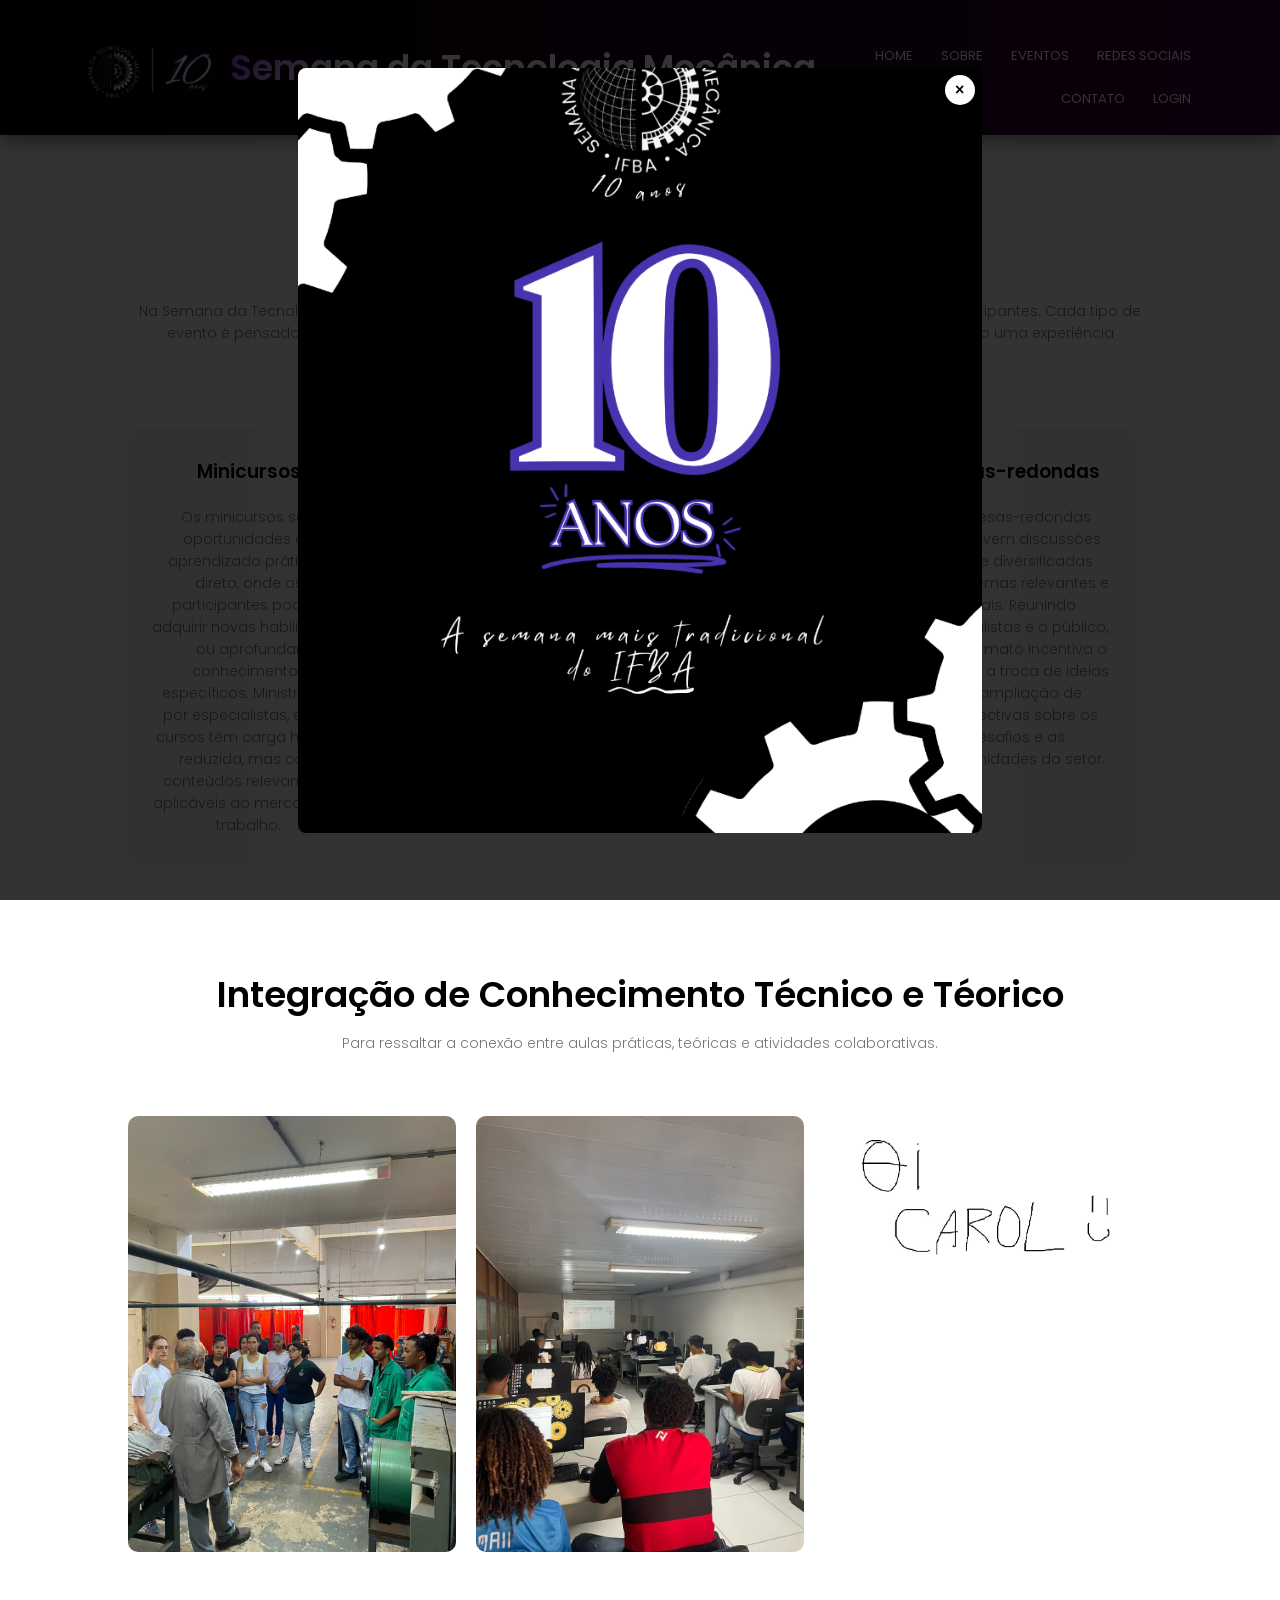
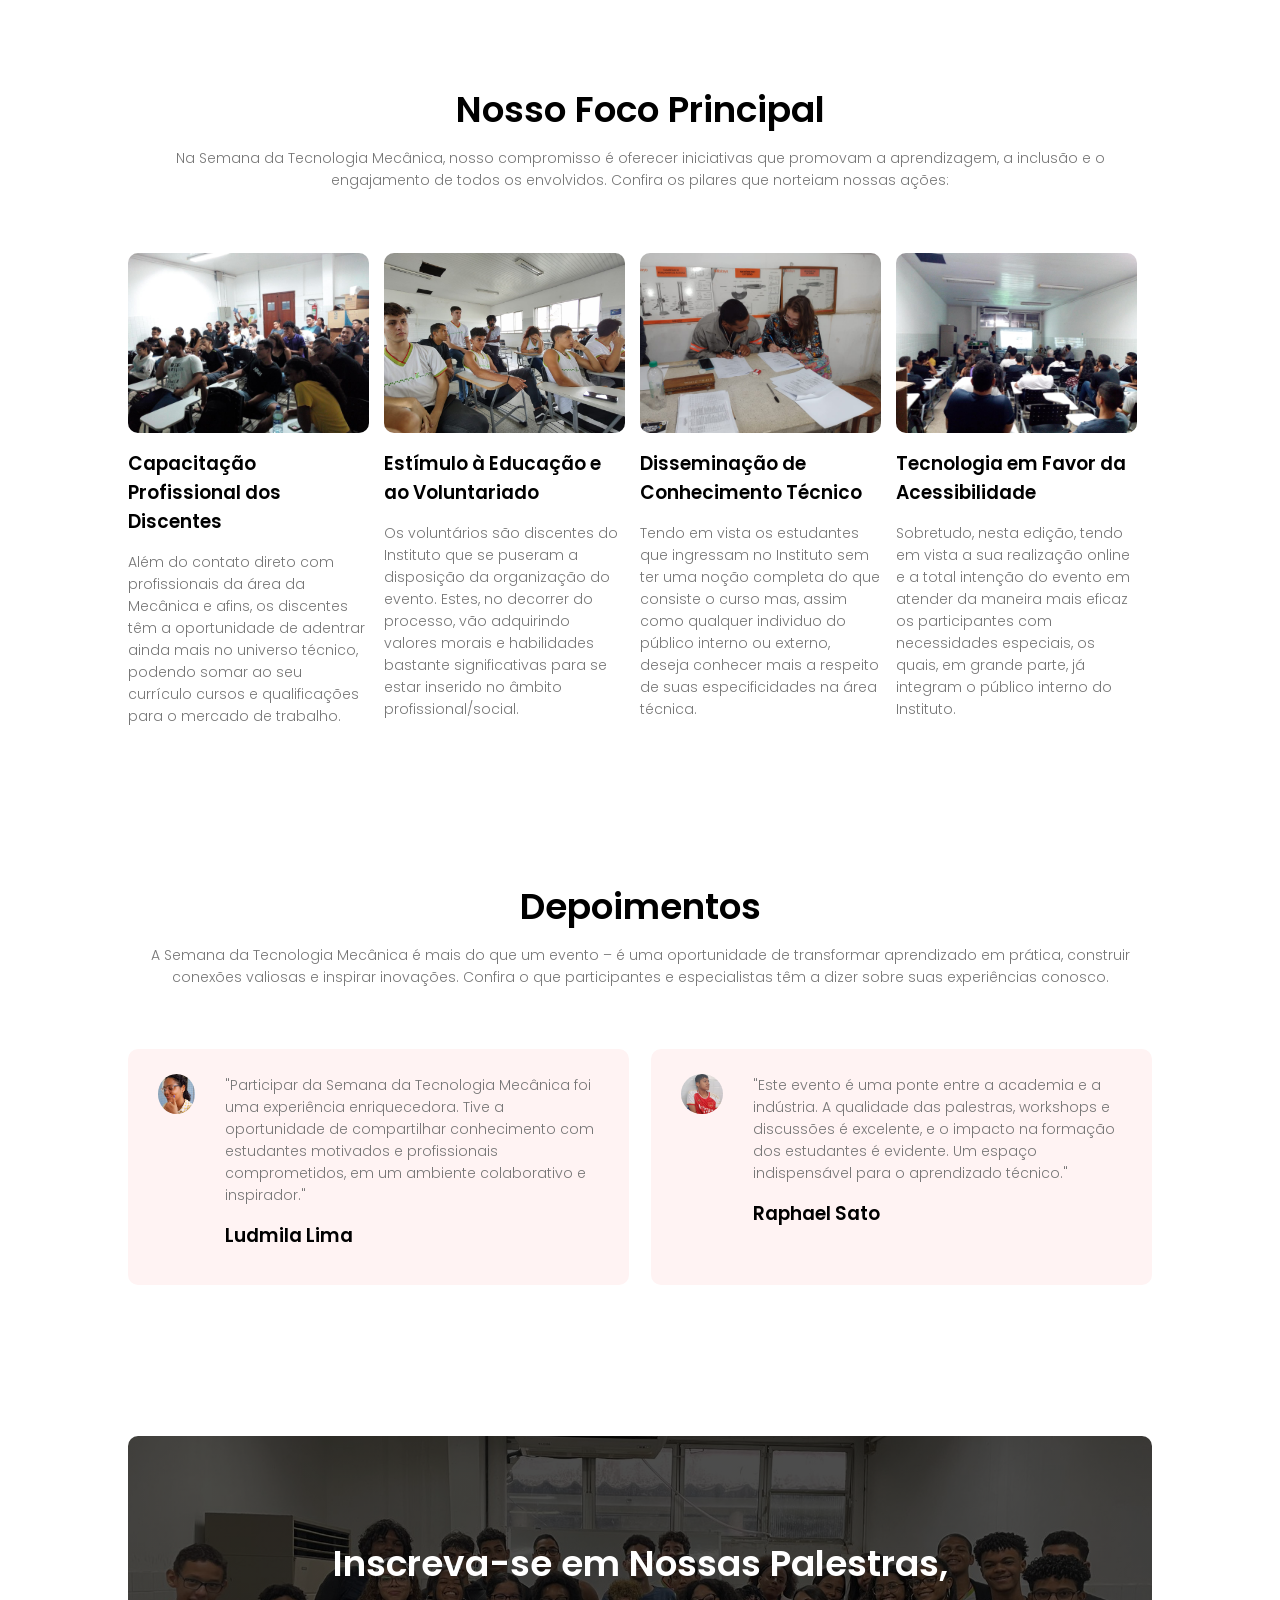
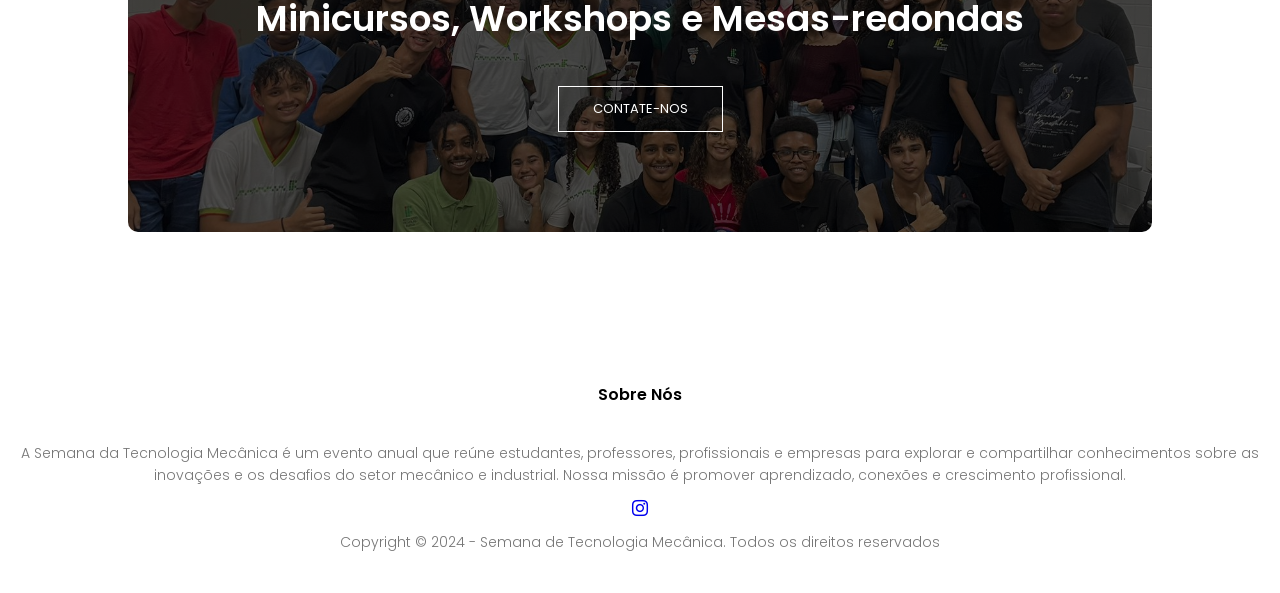
<file: index.html>
<!DOCTYPE html>
<html lang="pt-br">
<head>
    <meta charset="UTF-8">
    <meta name="viewport" content="width=device-width, initial-scale=1.0">
    <link rel="preconnect" href="https://fonts.googleapis.com">
    <link rel="preconnect" href="https://fonts.gstatic.com" crossorigin>
    <link href="https://fonts.googleapis.com/css2?family=Poppins:ital,wght@0,100;0,200;0,300;0,400;0,500;0,600;0,700;0,800;0,900;1,100;1,200;1,300;1,400;1,500;1,600;1,700;1,800;1,900&display=swap" rel="stylesheet">
    <link rel="stylesheet" href="https://cdn.jsdelivr.net/npm/bootstrap-icons@1.11.1/font/bootstrap-icons.css" integrity="sha384-4LISF5TTJX/fLmGSxO53rV4miRxdg84mZsxmO8Rx5jGtp/LbrixFETvWa5a6sESd" crossorigin="anonymous">
    <link rel="stylesheet" href="style.css">
    <title>STM</title>

</head>
<body>
    
    <section class="header">
        <nav>
            
            <a href="index.html" class="logo">
                <img src="images/Logo2.png">
            </a>
            <div class="text-box">
            <h1>Semana da Tecnologia Mecânica</h1>
        </div>
            <div class="nav-links" id="navLinks">
                <i class="bi bi-x " onclick="hideMenu()"></i>
                <ul>
                    <li><a href="index.html">HOME</a></li>
                    <li><a href="about.html">SOBRE</a></li>
                    <li><a href="course.html">EVENTOS</a></li>
                    <li><a href="blog.html">REDES SOCIAIS</a></li>
                    <li><a href="contact.html">CONTATO</a></li>
                    <li><a href="Login.html">LOGIN</a></li>
                </ul>
            </div>
            <i class="bi bi-list" onclick="showMenu()"></i>
            
        </nav>

    </section>

    <!--------------------------------------->

    <section class="course">

        <h1>Eventos que Oferecemos</h1>
        <p>Na Semana da Tecnologia Mecânica, oferecemos uma programação variada e enriquecedora para todos os participantes. Cada tipo de evento é pensado para promover aprendizado, troca de experiências e desenvolvimento profissional, garantindo uma experiência completa e dinâmica.</p>

        <div class="row">
            <div class="course-col">
                <h3>Minicursos</h3>
                <p>Os minicursos são oportunidades de aprendizado prático e direto, onde os participantes podem adquirir novas habilidades ou aprofundar conhecimentos específicos. Ministrados por especialistas, esses cursos têm carga horária reduzida, mas com conteúdos relevantes e aplicáveis ao mercado de trabalho.</p>
            </div>
            <div class="course-col">
                <h3>Palestras</h3>
                <p>As palestras são momentos de inspiração e conhecimento, conduzidas por profissionais renomados e especialistas em suas áreas. Elas abordam tendências, desafios e inovações, proporcionando uma visão abrangente e atualizada sobre temas de interesse.</p>
            </div>
            <div class="course-col">
                <h3>Workshops</h3>
                <p>Os workshops são experiências interativas e colaborativas, focadas em resolver problemas práticos ou explorar temas técnicos. Com dinâmicas voltadas à prática, os participantes têm a chance de aprender fazendo, em um ambiente que estimula a criatividade e o trabalho em equipe.</p>
            </div>
            <div class="course-col">
                <h3>Mesas-redondas</h3>
                <p>As mesas-redondas promovem discussões ricas e diversificadas sobre temas relevantes e atuais. Reunindo especialistas e o público, esse formato incentiva o diálogo, a troca de ideias e a ampliação de perspectivas sobre os desafios e as oportunidades do setor.</p>
            </div>
        </div>

    </section>

    <!--------------------------------------->

    <section class="campus">   

        <h1>Integração de Conhecimento Técnico e Téorico</h1>
        <p>Para ressaltar a conexão entre aulas práticas, teóricas e atividades colaborativas.</p>

        <div class="row">
            <div class="campus-col">
                <img src="images/6.jpg">
                <div class="layer">
                    <h3>Minicurso</h3>
                </div>
            </div>

            <div class="campus-col">
                <img src="images/7.jpg">
                <div class="layer">
                    <h3>Minicurso</h3>
                </div>
            </div>

            <div class="campus-col">
                <img src="images/8.jpg">
                <div class="layer">
                    <h3>Palestra</h3>
                </div>
            </div>
        </div>

    </section>

    <!--------------------------------------->

    <section class="facilities">
        
        <h1>Nosso Foco Principal</h1>
        <p>Na Semana da Tecnologia Mecânica, nosso compromisso é oferecer iniciativas que promovam a aprendizagem, a inclusão e o engajamento de todos os envolvidos. Confira os pilares que norteiam nossas ações:</p>

        <div class="row">
            <div class="facilities-col">
                <img src="images/11.jpeg">
                <h3>Capacitação Profissional dos Discentes</h3>
                <p>Além do contato direto com profissionais da área da Mecânica e afins, os discentes têm a oportunidade de adentrar ainda mais no universo técnico, podendo somar ao seu currículo cursos e qualificações para o mercado de trabalho.</p>
            </div>
            <div class="facilities-col">
                <img src="images/10.jpeg">
                <h3>Estímulo à Educação e ao Voluntariado</h3>
                <p> Os voluntários são discentes do Instituto que se puseram a disposição da organização do evento. Estes, no decorrer do processo, vão adquirindo valores morais e habilidades bastante significativas para se estar inserido no âmbito profissional/social.</p>
            </div>
            <div class="facilities-col">
                <img src="images/12.jpeg">
                <h3>Disseminação de Conhecimento Técnico</h3>
                <p>Tendo em vista os estudantes que ingressam no Instituto sem ter uma noção completa do que consiste o curso mas, assim como qualquer individuo do público interno ou externo, deseja conhecer mais a respeito de suas especificidades na área técnica.</p>
            </div>
            <div class="facilities-col">
                <img src="images/9.jpeg">
                <h3>Tecnologia em Favor da Acessibilidade</h3>
                <p>Sobretudo, nesta edição, tendo em vista a sua realização online e a total intenção do evento em atender da maneira mais eficaz os participantes com necessidades especiais, os quais, em grande parte, já integram o público interno do Instituto.</p>
            </div>
        </div>

    </section>
    
    <!--------------------------------------->

    <section class="testimonials">

        <h1>Depoimentos</h1>
        <p>A Semana da Tecnologia Mecânica é mais do que um evento – é uma oportunidade de transformar aprendizado em prática, construir conexões valiosas e inspirar inovações. Confira o que participantes e especialistas têm a dizer sobre suas experiências conosco.</p>

        <div class="row">
            <div class="testimonial-col">
                <img src="images/user2.jpg">
                <div>
                    <p>"Participar da Semana da Tecnologia Mecânica foi uma experiência enriquecedora. Tive a oportunidade de compartilhar conhecimento com estudantes motivados e profissionais comprometidos, em um ambiente colaborativo e inspirador."</p>
                    <h3>Ludmila Lima</h3>
                    <i class="fa-solid fa-star"></i>
                    <i class="fa-solid fa-star"></i>
                    <i class="fa-solid fa-star"></i>
                    <i class="fa-solid fa-star"></i>
                    <i class="fa-regular fa-star"></i>
                </div>
            </div>
            <div class="testimonial-col">
                <img src="images/user1.jpg">
                <div>
                    <p>"Este evento é uma ponte entre a academia e a indústria. A qualidade das palestras, workshops e discussões é excelente, e o impacto na formação dos estudantes é evidente. Um espaço indispensável para o aprendizado técnico."</p>
                    <h3>Raphael Sato</h3>
                    <i class="fa-solid fa-star"></i>
                    <i class="fa-solid fa-star"></i>
                    <i class="fa-solid fa-star"></i>
                    <i class="fa-solid fa-star"></i>
                </div>
            </div>

        </div>

    </section>

    <!--------------------------------------->

    <section class="cta">

        <h1>Inscreva-se em Nossas Palestras, <br> Minicursos, Workshops e Mesas-redondas</h1>
        <a href="https://www.even3.com.br/viii-semana-de-tecnologia-mecanica-514765/" class="hero-btn">CONTATE-NOS</a>

    </section>

    <!--------------------------------------->

    <section class="footer">

        <h4>Sobre Nós</h4>
        <p>A Semana da Tecnologia Mecânica é um evento anual que reúne estudantes, professores, profissionais e empresas para explorar e compartilhar conhecimentos sobre as inovações e os desafios do setor mecânico e industrial. Nossa missão é promover aprendizado, conexões e crescimento profissional.</p>

        <a href="https://www.instagram.com/stmifba.salvador/" target="_blank" rel="noopener noreferrer">
            <i class="bi bi-instagram"></i>
        </a>
        <p>Copyright © 2024 - Semana de Tecnologia Mecânica. Todos os direitos reservados</p>

    </section>
        <div id="modalImagem" style="display:none; opacity:0; transition: opacity 0.5s ease; position:fixed; top:0; left:0; width:100%; height:100%; background:rgba(0,0,0,0.8); justify-content:center; align-items:center; z-index:9999;">
  
  <div style="position:relative; display:inline-block;">
    <span onclick="fecharModal()" style="position:absolute; top:7px; right:7px; background:#fff; color:#000; border-radius:50%; width:30px; height:30px; display:flex; justify-content:center; align-items:center; font-weight:bold; font-family:sans-serif; cursor:pointer; box-shadow:0 2px 10px rgba(0,0,0,0.5); z-index:10;">&times;</span>
    
    <img src="images/Logos1.png" style="max-width:90vw; max-height:85vh; display:block; border-radius:8px;">
  </div>

</div>

<script>
  setTimeout(() => {
    const modal = document.getElementById('modalImagem');
    modal.style.display = 'flex';
    setTimeout(() => modal.style.opacity = '1', 10);
  }, 10);

  function fecharModal() {
    const modal = document.getElementById('modalImagem');
    modal.style.opacity = '0';
    setTimeout(() => modal.style.display = 'none', 500);
  }

    window.addEventListener('scroll', () => {
        const header = document.querySelector('.header');
    if (window.scrollY > 10) {
        header.classList.add('scrolled');
    } else {
        header.classList.remove('scrolled');
    }
    });

    var navLinks = document.getElementById("navLinks");

    function showMenu() {
        navLinks.classList.add("ativo");
    }

    function hideMenu() {
        navLinks.classList.remove("ativo");
    }
</script>

</body>
</html>
</file>
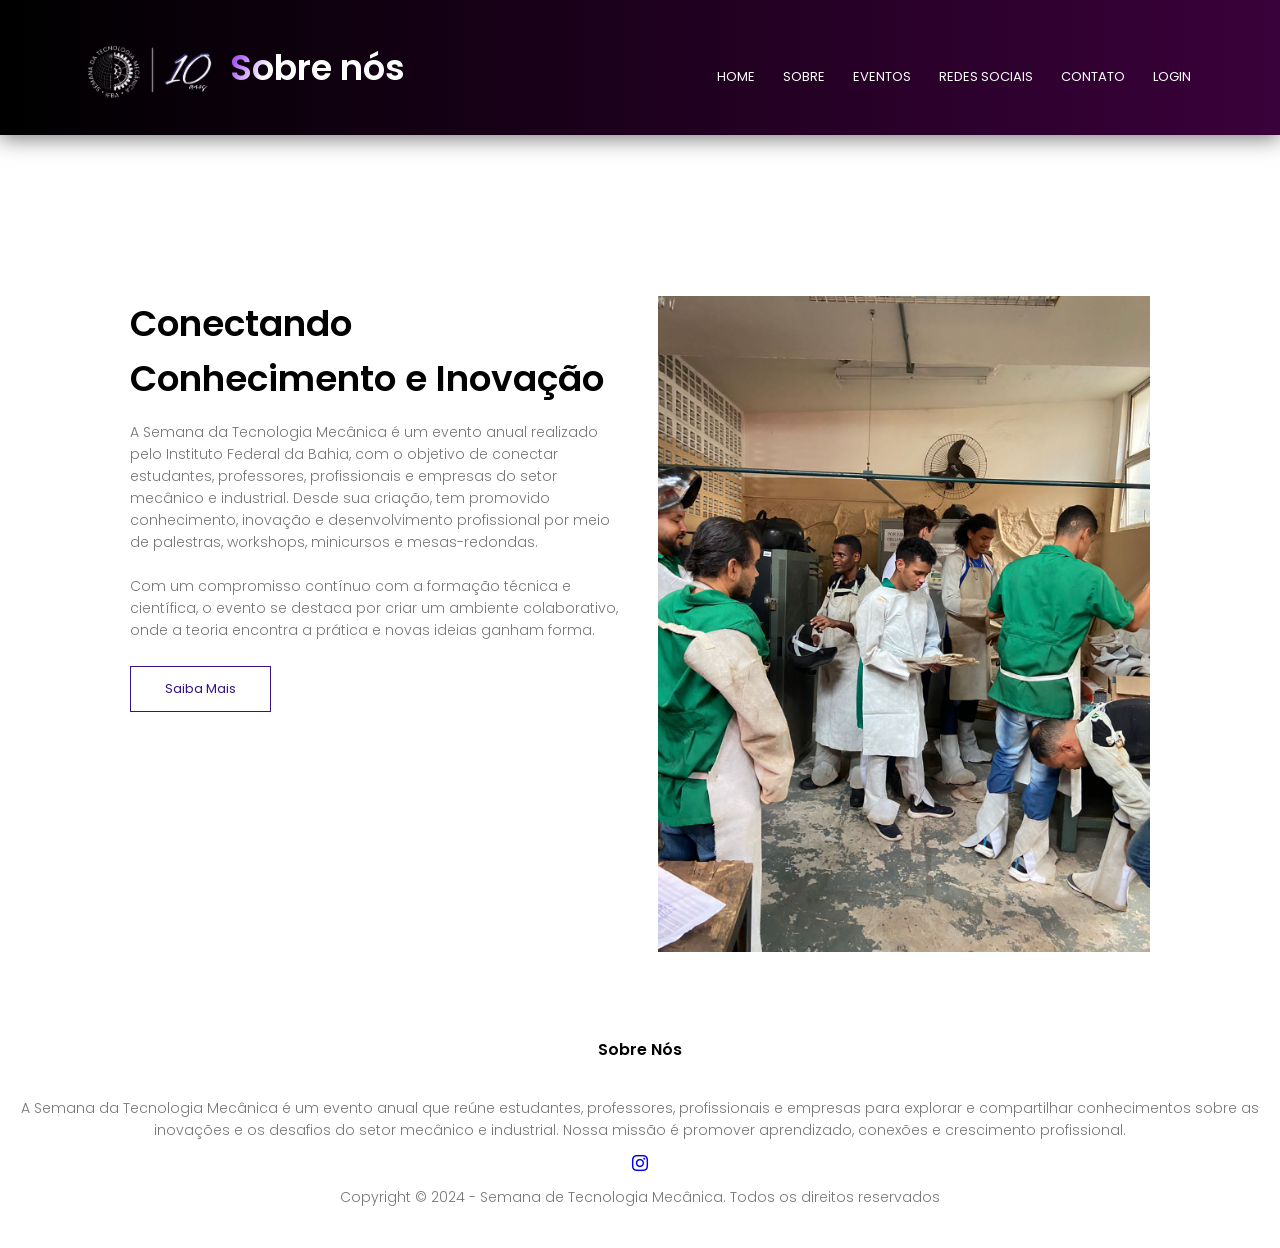
<file: about.html>
<!DOCTYPE html>
<html lang="pt-br">
<head>
    <meta charset="UTF-8">
    <meta name="viewport" content="width=device-width, initial-scale=1.0">
    <link rel="preconnect" href="https://fonts.googleapis.com">
    <link rel="preconnect" href="https://fonts.gstatic.com" crossorigin>
    <link href="https://fonts.googleapis.com/css2?family=Poppins:ital,wght@0,100;0,200;0,300;0,400;0,500;0,600;0,700;0,800;0,900;1,100;1,200;1,300;1,400;1,500;1,600;1,700;1,800;1,900&display=swap" rel="stylesheet">
    <link rel="stylesheet" href="https://cdn.jsdelivr.net/npm/bootstrap-icons@1.11.1/font/bootstrap-icons.css">
    <link rel="stylesheet" href="style.css">
    <title>STM - Sobre Nós</title>
</head>
<body>
    
    <section class="header">
        <nav>
            <a href="index.html" class="logo">
                <img src="images/Logo2.png" alt="Logo STM">
            </a>

            <div class="text-box">
                <h1>Sobre nós</h1>
            </div>

            <div class="nav-links" id="navLinks">
                <i class="bi bi-x" onclick="hideMenu()"></i>
                <ul>
                    <li><a href="index.html">HOME</a></li>
                    <li><a href="about.html">SOBRE</a></li>
                    <li><a href="course.html">EVENTOS</a></li>
                    <li><a href="blog.html">REDES SOCIAIS</a></li>
                    <li><a href="contact.html">CONTATO</a></li>
                    <li><a href="Login.html" class="nav-login">LOGIN</a></li>
                </ul>
            </div>
            
            <i class="bi bi-list" onclick="showMenu()"></i>
        </nav>
    </section>

    <!--------------------------------------->

    <section class="about-us">
        <div class="row">
            <div class="about-col">
                <h1>Conectando Conhecimento e Inovação</h1>
                <p>A Semana da Tecnologia Mecânica é um evento anual realizado pelo Instituto Federal da Bahia, com o objetivo de conectar estudantes, professores, profissionais e empresas do setor mecânico e industrial. Desde sua criação, tem promovido conhecimento, inovação e desenvolvimento profissional por meio de palestras, workshops, minicursos e mesas-redondas. <br><br>
                Com um compromisso contínuo com a formação técnica e científica, o evento se destaca por criar um ambiente colaborativo, onde a teoria encontra a prática e novas ideias ganham forma.</p>
                <a href="course.html" class="hero-btn red-btn">Saiba Mais</a>
            </div>
            <div class="about-col">
                <img src="images/13.jpeg" alt="Sobre o evento STM">
            </div>
        </div>
    </section>

    <!--------------------------------------->

    <section class="footer">
        <h4>Sobre Nós</h4>
        <p>A Semana da Tecnologia Mecânica é um evento anual que reúne estudantes, professores, profissionais e empresas para explorar e compartilhar conhecimentos sobre as inovações e os desafios do setor mecânico e industrial. Nossa missão é promover aprendizado, conexões e crescimento profissional.</p>

        <a href="https://www.instagram.com/stmifba.salvador/" target="_blank" rel="noopener noreferrer">
            <i class="bi bi-instagram"></i>
        </a>
        <p>Copyright © 2024 - Semana de Tecnologia Mecânica. Todos os direitos reservados</p> 
    </section>

    <script>
        const navLinks = document.getElementById("navLinks");

        function showMenu() {
            navLinks.classList.add("ativo");
        }

        function hideMenu() {
            navLinks.classList.remove("ativo");
        }
    </script>
</body>
</html>
</file>
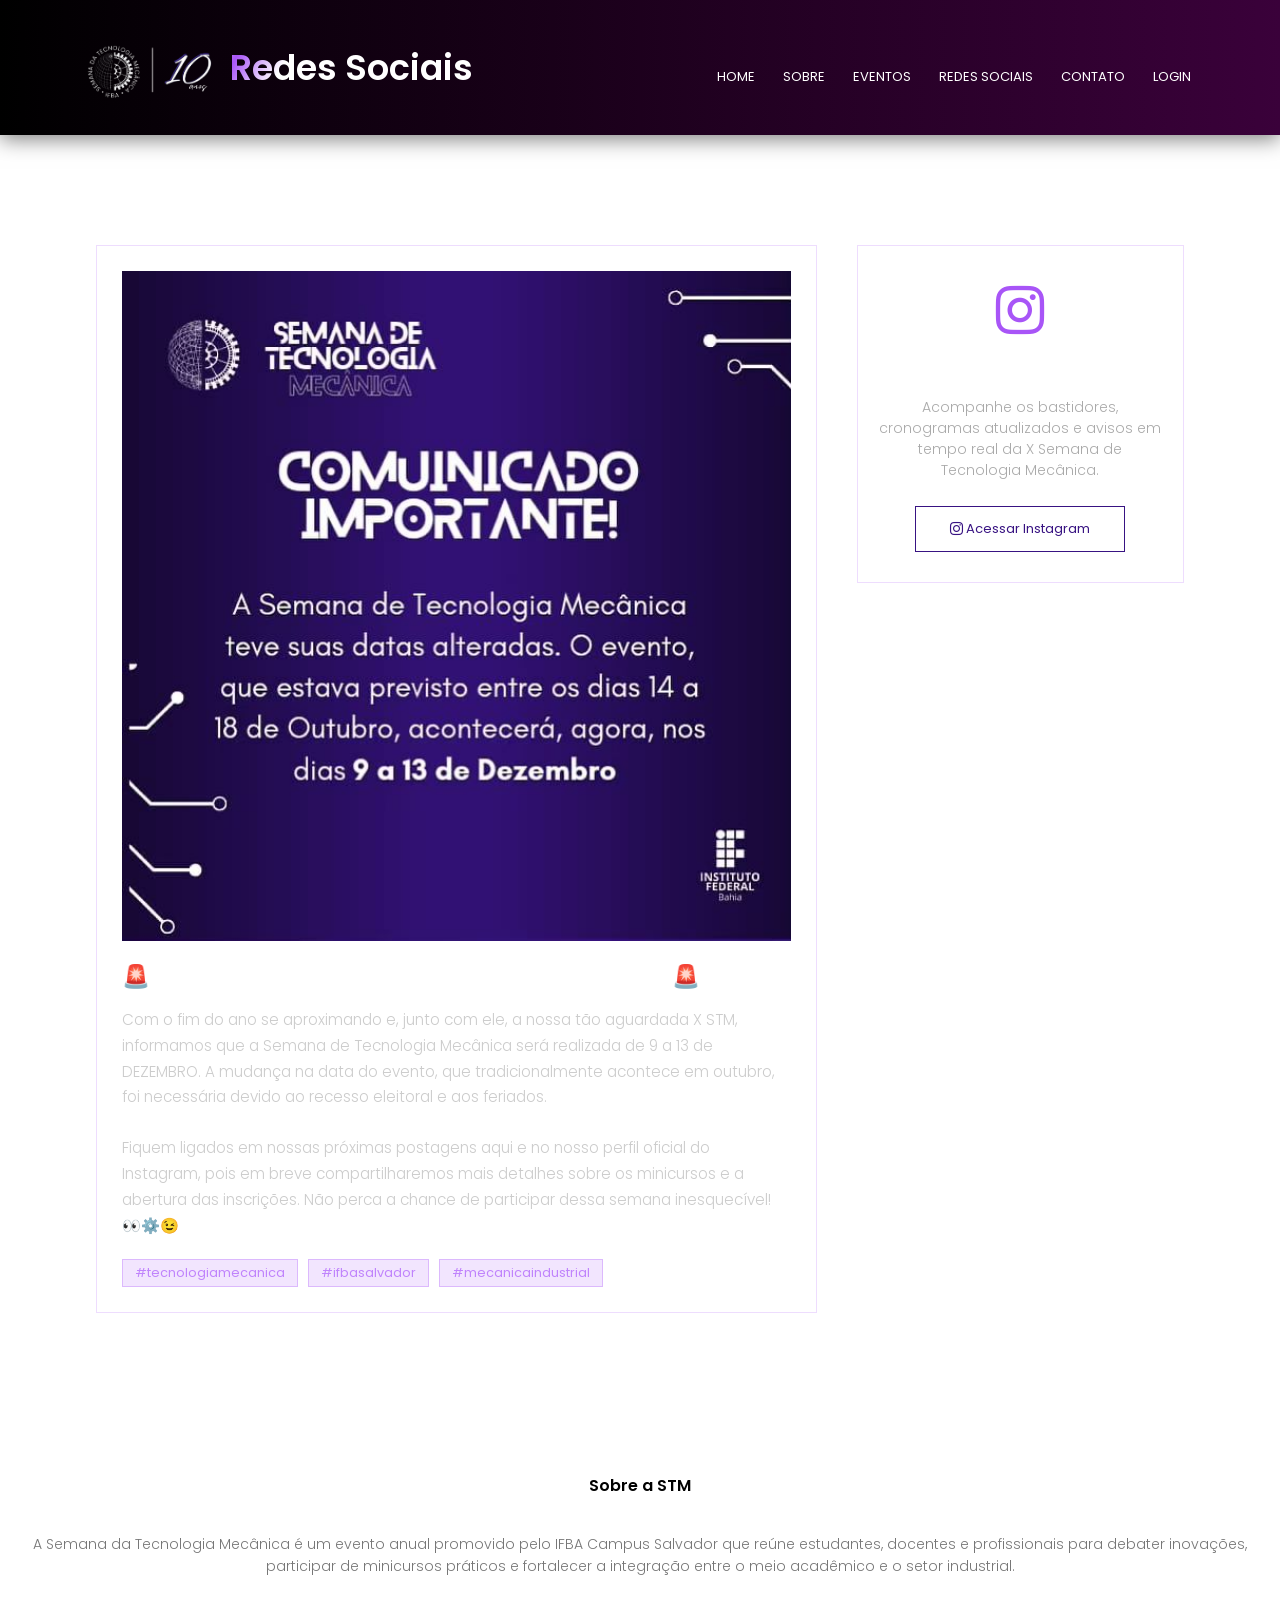
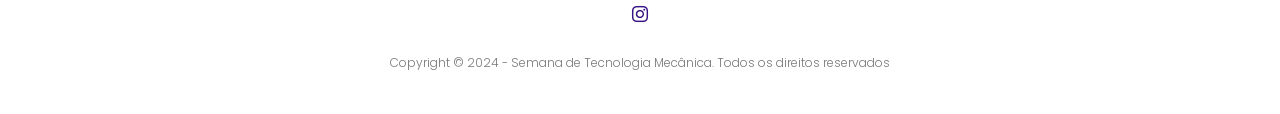
<file: blog.html>
<!DOCTYPE html>
<html lang="pt-br">
<head>
    <meta charset="UTF-8">
    <meta name="viewport" content="width=device-width, initial-scale=1.0">
    <link rel="preconnect" href="https://fonts.googleapis.com">
    <link rel="preconnect" href="https://fonts.gstatic.com" crossorigin>
    <link href="https://fonts.googleapis.com/css2?family=Poppins:wght@300;400;500;600;700&display=swap" rel="stylesheet">
    <link rel="stylesheet" href="https://cdn.jsdelivr.net/npm/bootstrap-icons@1.11.1/font/bootstrap-icons.css">
    <link rel="stylesheet" href="style.css">
    <title>STM - Redes Sociais & Atualizações</title>

    <style>
    
        .blog-content {
            width: 85%;
            max-width: 1200px;
            margin: 50px auto;
        }

        .blog-grid {
            display: grid;
            grid-template-columns: 2.2fr 1fr;
            gap: 40px;
            align-items: start;
        }

        .post-card {
            background: rgba(255, 255, 255, 0.03);
            border: 1px solid rgba(168, 85, 247, 0.2);
            border-radius: 0px;
            overflow: hidden;
            padding: 25px;
        }

        .post-card img {
            width: 100%;
            height: auto;
            border-radius: 0px;
            margin-bottom: 20px;
        }

        .post-card h2 {
            color: #fff;
            font-size: 1.4rem;
            margin-bottom: 15px;
            line-height: 1.4;
        }

        .post-card p {
            color: #ccc;
            font-size: 0.95rem;
            line-height: 1.7;
            padding: 0;
        }

        .post-tags {
            margin-top: 20px;
            display: flex;
            gap: 10px;
            flex-wrap: wrap;
        }

        .tag {
            background: rgba(168, 85, 247, 0.15);
            color: #c084fc;
            padding: 4px 12px;
            font-size: 0.8rem;
            border: 1px solid rgba(168, 85, 247, 0.3);
        }

        .sidebar-card {
            background: rgba(255, 255, 255, 0.03);
            border: 1px solid rgba(168, 85, 247, 0.2);
            padding: 30px 20px;
            text-align: center;
        }

        .insta-profile-icon {
            font-size: 3rem;
            color: #a855f7;
            margin-bottom: 15px;
        }

        .sidebar-card h3 {
            color: #fff;
            font-size: 1.2rem;
            margin-bottom: 10px;
        }

        .sidebar-card p {
            color: #aaa;
            font-size: 0.88rem;
            line-height: 1.5;
            margin-bottom: 25px;
            padding: 0;
        }

        @media (max-width: 850px) {
            .blog-grid {
                grid-template-columns: 1fr;
                gap: 30px;
            }
        }
    </style>
</head>
<body>
    
    <section class="header">
        <nav>
            <a href="index.html" class="logo">
                <img src="images/Logo2.png" alt="Logo STM">
            </a>

            <div class="text-box">
                <h1>Redes Sociais</h1>
            </div>

            <div class="nav-links" id="navLinks">
                <i class="bi bi-x" onclick="hideMenu()"></i>
                <ul>
                    <li><a href="index.html">HOME</a></li>
                    <li><a href="about.html">SOBRE</a></li>
                    <li><a href="course.html">EVENTOS</a></li>
                    <li><a href="blog.html">REDES SOCIAIS</a></li>
                    <li><a href="contact.html">CONTATO</a></li>
                    <li><a href="Login.html">LOGIN</a></li>
                </ul>
            </div>
            
            <i class="bi bi-list" onclick="showMenu()"></i>
        </nav>
    </section>

    <!--------------------------------------->

    <section class="blog-content">
        <div class="blog-grid">
            
            <div class="post-card">
                <img src="images/14.jpeg" alt="Atualização X STM">
                
                <h2>🚨 Atenção para uma importante atualização! 🚨</h2>
                <p>Com o fim do ano se aproximando e, junto com ele, a nossa tão aguardada X STM, informamos que a Semana de Tecnologia Mecânica será realizada de 9 a 13 de DEZEMBRO. A mudança na data do evento, que tradicionalmente acontece em outubro, foi necessária devido ao recesso eleitoral e aos feriados.</p>
                <br>
                <p>Fiquem ligados em nossas próximas postagens aqui e no nosso perfil oficial do Instagram, pois em breve compartilharemos mais detalhes sobre os minicursos e a abertura das inscrições. Não perca a chance de participar dessa semana inesquecível! 👀⚙️😉</p>

                <div class="post-tags">
                    <span class="tag">#tecnologiamecanica</span>
                    <span class="tag">#ifbasalvador</span>
                    <span class="tag">#mecanicaindustrial</span>
                </div>
            </div>

            <div class="sidebar-card">
                <i class="bi bi-instagram insta-profile-icon"></i>
                <h3>Siga o @stmifba.salvador</h3>
                <p>Acompanhe os bastidores, cronogramas atualizados e avisos em tempo real da X Semana de Tecnologia Mecânica.</p>
                
                <a href="https://www.instagram.com/stmifba.salvador/" target="_blank" rel="noopener noreferrer" class="hero-btn red-btn">
                    <i class="bi bi-instagram"></i> Acessar Instagram
                </a>
            </div>

        </div>
    </section>

    <!--------------------------------------->

    <section class="footer">
        <h4>Sobre a STM</h4>
        <p>A Semana da Tecnologia Mecânica é um evento anual promovido pelo IFBA Campus Salvador que reúne estudantes, docentes e profissionais para debater inovações, participar de minicursos práticos e fortalecer a integração entre o meio acadêmico e o setor industrial.</p>

        <div class="icons" style="margin-top: 15px;">
            <a href="https://www.instagram.com/stmifba.salvador/" target="_blank" rel="noopener noreferrer" style="color: inherit; text-decoration: none;">
                <i class="bi bi-instagram"></i>
            </a>
        </div>
        <p style="margin-top: 15px; font-size: 12px; color: #777;">Copyright © 2024 - Semana de Tecnologia Mecânica. Todos os direitos reservados</p>
    </section>

    <script>
        const navLinks = document.getElementById("navLinks");

        function showMenu() {
            navLinks.classList.add("ativo");
        }

        function hideMenu() {
            navLinks.classList.remove("ativo");
        }
    </script>
</body>
</html>
</file>
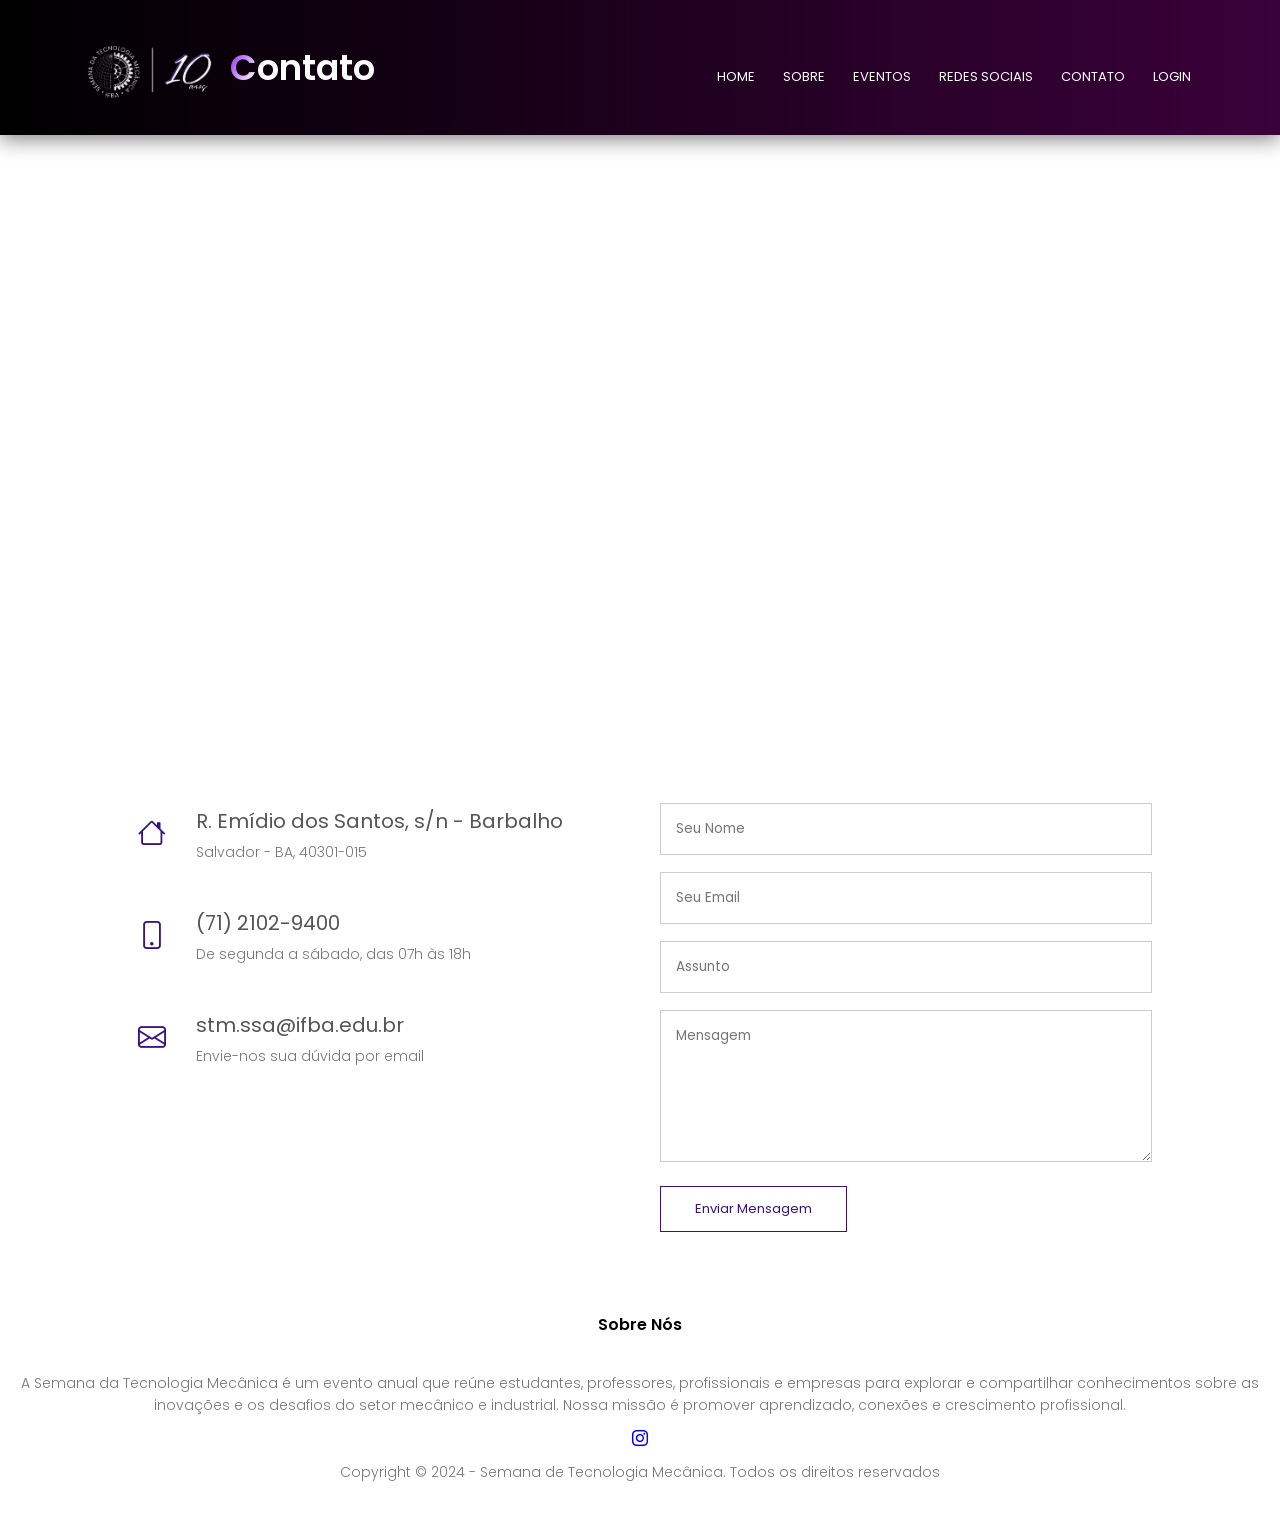
<file: contact.html>
<!DOCTYPE html>
<html lang="pt-br">
<head>
    <meta charset="UTF-8">
    <meta name="viewport" content="width=device-width, initial-scale=1.0">
    <link rel="preconnect" href="https://fonts.googleapis.com">
    <link rel="preconnect" href="https://fonts.gstatic.com" crossorigin>
    <link href="https://fonts.googleapis.com/css2?family=Poppins:ital,wght@0,100;0,200;0,300;0,400;0,500;0,600;0,700;0,800;0,900;1,100;1,200;1,300;1,400;1,500;1,600;1,700;1,800;1,900&display=swap" rel="stylesheet">
    <link rel="stylesheet" href="https://cdn.jsdelivr.net/npm/bootstrap-icons@1.11.1/font/bootstrap-icons.css">
    <link rel="stylesheet" href="style.css">
    <title>STM - Contato</title>
</head>
<body>
    
    <section class="header">
        <nav>
            <a href="index.html" class="logo">
                <img src="images/Logo2.png" alt="Logo STM">
            </a>

            <div class="text-box">
                <h1>Contato</h1>
            </div>

            <div class="nav-links" id="navLinks">
                <i class="bi bi-x" onclick="hideMenu()"></i>
                <ul>
                    <li><a href="index.html">HOME</a></li>
                    <li><a href="about.html">SOBRE</a></li>
                    <li><a href="course.html">EVENTOS</a></li>
                    <li><a href="blog.html">REDES SOCIAIS</a></li>
                    <li><a href="contact.html">CONTATO</a></li>
                    <li><a href="Login.html">LOGIN</a></li>
                </ul>
            </div>
            
            <i class="bi bi-list" onclick="showMenu()"></i>
        </nav>
    </section>

    <!--------------------------------------->

    <section class="location">
        <iframe src="https://www.google.com/maps/embed?pb=!1m18!1m12!1m3!1d3888.1340264731316!2d-38.503254225771535!3d-12.963274459640179!2m3!1f0!2f0!3f0!3m2!1i1024!2i768!4f13.1!3m3!1m2!1s0x71604df54e0265b%3A0xfcb98df08aee6867!2sIFBA%20-%20Campus%20Salvador!5e0!3m2!1spt-BR!2sbr!4v1719596935648!5m2!1spt-BR!2sbr" width="100%" height="450" style="border:0;" allowfullscreen="" loading="lazy" referrerpolicy="no-referrer-when-downgrade"></iframe>
    </section>

    <section class="contact-us">
        <div class="row">
            <div class="contact-col">
                <div>
                    <i class="bi bi-house"></i>
                    <span>
                        <h5>R. Emídio dos Santos, s/n - Barbalho</h5>
                        <p>Salvador - BA, 40301-015</p>
                    </span> 
                </div>
                <div>
                    <i class="bi bi-phone"></i>
                    <span>
                        <h5>(71) 2102-9400</h5>
                        <p>De segunda a sábado, das 07h às 18h</p>
                    </span> 
                </div>
                <div>
                    <i class="bi bi-envelope"></i>
                    <span>
                        <h5>stm.ssa@ifba.edu.br</h5>
                        <p>Envie-nos sua dúvida por email</p>
                    </span> 
                </div>
            </div>

            <div class="contact-col">
                <form action="form-handler.php" method="post">
                    <input type="text" name="name" placeholder="Seu Nome" required> 
                    <input type="email" name="email" placeholder="Seu Email" required>
                    <input type="text" name="subject" placeholder="Assunto" required>
                    <textarea rows="6" name="message" placeholder="Mensagem" required></textarea>
                    <button type="submit" class="hero-btn red-btn">Enviar Mensagem</button>  
                </form>
            </div>
        </div>
    </section>

    <!--------------------------------------->

    <section class="footer">
        <h4>Sobre Nós</h4>
        <p>A Semana da Tecnologia Mecânica é um evento anual que reúne estudantes, professores, profissionais e empresas para explorar e compartilhar conhecimentos sobre as inovações e os desafios do setor mecânico e industrial. Nossa missão é promover aprendizado, conexões e crescimento profissional.</p>

        <a href="https://www.instagram.com/stmifba.salvador/" target="_blank" rel="noopener noreferrer">
            <i class="bi bi-instagram"></i>
        </a>
        <p>Copyright © 2024 - Semana de Tecnologia Mecânica. Todos os direitos reservados</p>
    </section>

    <script>
        const navLinks = document.getElementById("navLinks");

        function showMenu() {
            navLinks.classList.add("ativo");
        }

        function hideMenu() {
            navLinks.classList.remove("ativo");
        }
    </script>
</body>
</html>
</file>
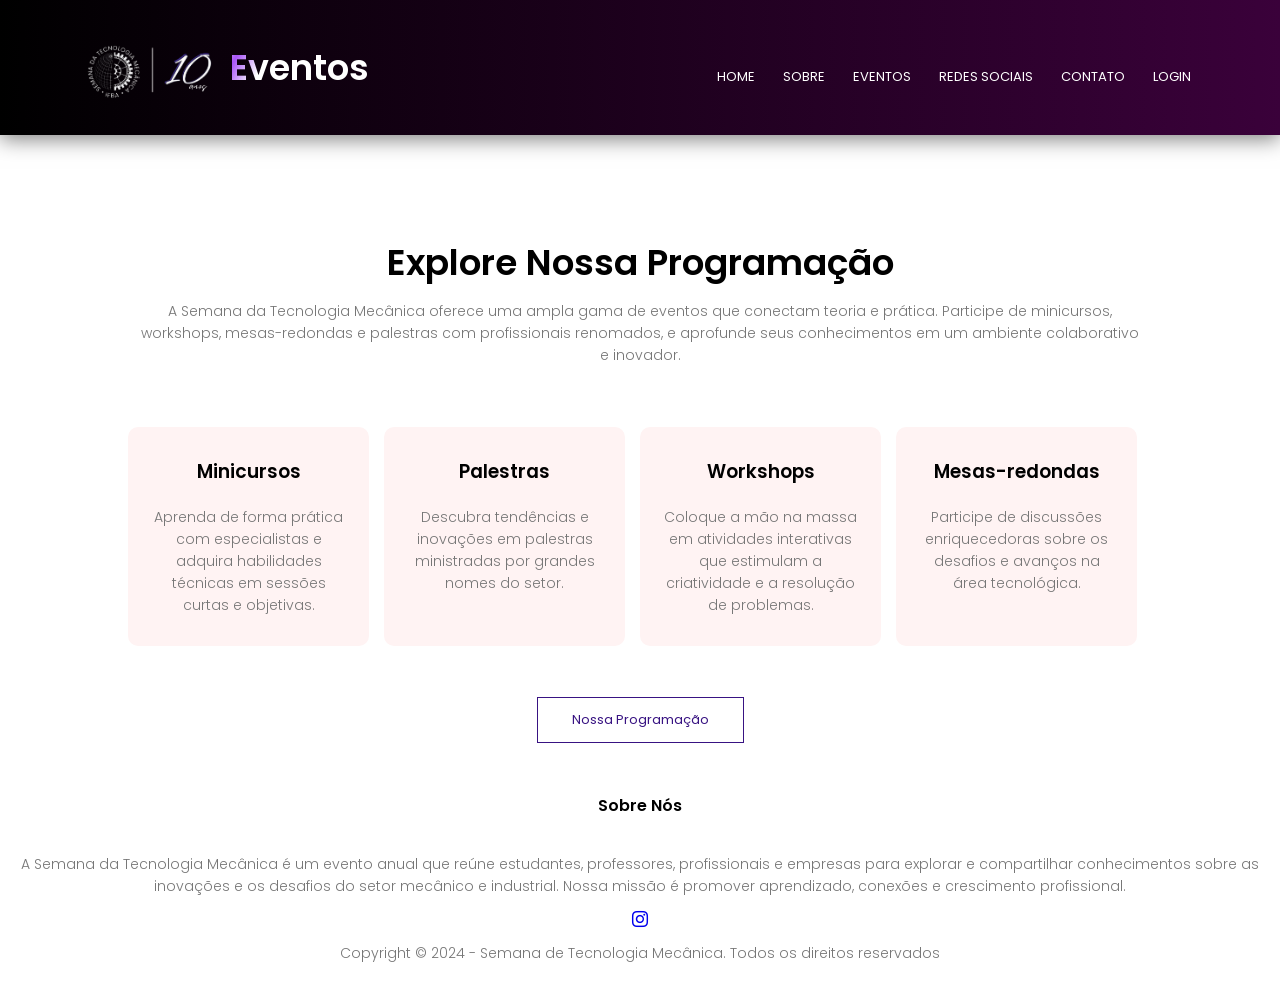
<file: course.html>
<!DOCTYPE html>
<html lang="pt-br">
<head>
    <meta charset="UTF-8">
    <meta name="viewport" content="width=device-width, initial-scale=1.0">
    <link rel="preconnect" href="https://fonts.googleapis.com">
    <link rel="preconnect" href="https://fonts.gstatic.com" crossorigin>
    <link href="https://fonts.googleapis.com/css2?family=Poppins:ital,wght@0,100;0,200;0,300;0,400;0,500;0,600;0,700;0,800;0,900;1,100;1,200;1,300;1,400;1,500;1,600;1,700;1,800;1,900&display=swap" rel="stylesheet">
    <link rel="stylesheet" href="https://cdn.jsdelivr.net/npm/bootstrap-icons@1.11.1/font/bootstrap-icons.css">
    <link rel="stylesheet" href="style.css">
    <title>STM - Eventos</title>
</head>
<body>
    
    <section class="header">
        <nav>
            <a href="index.html" class="logo">
                <img src="images/Logo2.png" alt="Logo STM">
            </a>

            <div class="text-box">
                <h1>Eventos</h1>
            </div>

            <div class="nav-links" id="navLinks">
                <i class="bi bi-x" onclick="hideMenu()"></i>
                <ul>
                    <li><a href="index.html">HOME</a></li>
                    <li><a href="about.html">SOBRE</a></li>
                    <li><a href="course.html">EVENTOS</a></li>
                    <li><a href="blog.html">REDES SOCIAIS</a></li>
                    <li><a href="contact.html">CONTATO</a></li>
                    <li><a href="Login.html">LOGIN</a></li>
                </ul>
            </div>
            
            <i class="bi bi-list" onclick="showMenu()"></i>
        </nav>
    </section>

    <!--------------------------------------->

    <section class="course">
        <h1>Explore Nossa Programação</h1>
        <p>A Semana da Tecnologia Mecânica oferece uma ampla gama de eventos que conectam teoria e prática. Participe de minicursos, workshops, mesas-redondas e palestras com profissionais renomados, e aprofunde seus conhecimentos em um ambiente colaborativo e inovador.</p>

        <div class="row">
            <div class="course-col">
                <h3>Minicursos</h3>
                <p>Aprenda de forma prática com especialistas e adquira habilidades técnicas em sessões curtas e objetivas.</p>
            </div>
            <div class="course-col">
                <h3>Palestras</h3>
                <p>Descubra tendências e inovações em palestras ministradas por grandes nomes do setor.</p>
            </div>
            <div class="course-col">
                <h3>Workshops</h3>
                <p>Coloque a mão na massa em atividades interativas que estimulam a criatividade e a resolução de problemas.</p>
            </div>
            <div class="course-col">
                <h3>Mesas-redondas</h3>
                <p>Participe de discussões enriquecedoras sobre os desafios e avanços na área tecnológica.</p>
            </div>
        </div>

        <a href="https://www.even3.com.br/viii-semana-de-tecnologia-mecanica-514765/" target="_blank" rel="noopener noreferrer" class="hero-btn red-btn">Nossa Programação</a>
    </section>

    <!--------------------------------------->

    <section class="footer">
        <h4>Sobre Nós</h4>
        <p>A Semana da Tecnologia Mecânica é um evento anual que reúne estudantes, professores, profissionais e empresas para explorar e compartilhar conhecimentos sobre as inovações e os desafios do setor mecânico e industrial. Nossa missão é promover aprendizado, conexões e crescimento profissional.</p>

        <a href="https://www.instagram.com/stmifba.salvador/" target="_blank" rel="noopener noreferrer">
            <i class="bi bi-instagram"></i>
        </a>
        <p>Copyright © 2024 - Semana de Tecnologia Mecânica. Todos os direitos reservados</p>
    </section>

    <script>
        const navLinks = document.getElementById("navLinks");

        function showMenu() {
            navLinks.classList.add("ativo");
        }

        function hideMenu() {
            navLinks.classList.remove("ativo");
        }
    </script>
</body>
</html>
</file>
<file: style.css>
*{
    margin: 0;
    padding: 0;
    font-family: 'Poppins', sans-serif;
}
img {
    max-width: 100%;
    height: auto;
    display: block;
}
.header{
   min-height: 15vh;
    width: 100%;
    background: linear-gradient(to right, #000000, rgb(58, 1, 58));
    position: sticky;
    top: 0;
    box-shadow: 0 4px 20px rgba(0, 0, 0, 0.5);
    z-index: 1000;
    display: flex;
    flex-direction: column;
    justify-content: center;
}
nav{
    display: flex;
    padding: 0.6% 6%;
    justify-content: space-between;
    align-items: center;
    top: 0px;
}

nav img{
    width: 150px;
}
.imagem1{
    width: "300";
    height: auto;
}

.nav-links{
    flex: 1;
    text-align: right;
    margin-left:auto;
    padding-top: 2vh;
}

.nav-links ul li{
    list-style: none;
    display: inline-block;
    padding: 8px 12px;
    position: relative;
}

.nav-links ul li a{
    color: #fff;
    text-decoration: none;
    font-size: 13px;
}

.nav-links ul li::after{
    content: '';
    width: 0%;
    height: 2px;
    background: #381382;
    display: block;
    margin: auto;
    transition: 0.5s;
}

.nav-links ul li:hover::after{
    width: 100%;
}
.logo {
    padding-top: 0.3vh;
}
.logo img {
    width: clamp(120px, 12vw, 240px);
    height: auto;
    max-width: 100%;
    display: block;
}

.text-box{
    text-align: center;
    margin: 10px auto;
    background: linear-gradient(
        120deg, 
        #ffffff 0%, 
        #ffffff 40%, 
        rgb(168, 85, 247) 50%, 
        #ffffff 60%, 
        #ffffff 100%
    );
    background-size: 200% 100%;
    background-position: 100% 0;
    -webkit-background-clip: text;
    -webkit-text-fill-color: transparent;
    font-size: 1.5rem;
    font-weight: 700;
    transition: background-position 0.6s cubic-bezier(0.4, 0, 0.2, 1);
}


.text-box2{
    width: 40%;
    max-width: 190px;
    color: #fff;
    position: absolute;
    top: 30%;
    left: 25%;
    transform: translate(-50%, -50%);
    text-align: center;
    margin-top: 40px;
    background: linear-gradient(
    120deg, 
    #ffffff 0%, 
    #ffffff 40%, 
    rgb(58, 1, 58) 50%, 
    #ffffff 60%, 
    #ffffff 100%
  );
  background-size: 200% 100%;
  background-position: 100% 0;

  -webkit-background-clip:text;
  -webkit-text-fill-color: transparent;

  font-size: 1.5rem;
  font-weight: 700;
  text-decoration: none;
  display: inline-block;
  
  transition: background-position 0.6s cubic-bezier(0.4, 0, 0.2, 1);
}
.text-box2:hover{
    background-position: 0 0;
}
.text-box3{
    width: 40%;
    max-width: 280px;
    color: #fff;
    position: absolute;
    top: 30%;
    left: 25%;
    transform: translate(-50%, -50%);
    text-align: center;
    margin-top: 40px;
    background: linear-gradient(
    120deg, 
    #ffffff 0%, 
    #ffffff 40%, 
    rgb(58, 1, 58) 50%, 
    #ffffff 60%, 
    #ffffff 100%
  );
  background-size: 200% 100%;
  background-position: 100% 0;

  -webkit-background-clip:text;
  -webkit-text-fill-color: transparent;

  font-size: 1.5rem;
  font-weight: 700;
  text-decoration: none;
  display: inline-block;
  
  transition: background-position 0.6s cubic-bezier(0.4, 0, 0.2, 1);
}
.text-box3:hover{
    background-position: 0 0;
}


.text-box h1{
    font-size: 35px;
    display:  block;
}

.text-box:hover{
    background-position: 0 0;
}
.text-box p{
    margin: 10px 0 40px;
    font-size: 14px;
    color: #fff;
}

.hero-btn{
    display: inline-block;
    text-decoration: none;
    color: #fff;
    border: 1px solid #fff;
    padding: 12px 34px;
    font-size: 13px;
    background: transparent;
    position: relative;
    cursor: pointer;
}

.hero-btn:hover{
    border: 1px solid #381382;
    background: #381382;
    transition: 1s;
}

nav .bi{
    display: none;
}

@media (max-width: 700px) {

    nav .bi {
        display: block;
        color: #fff;
        font-size: 26px;
        cursor: pointer;
        flex-shrink: 0;
        margin: 8px;
    }

    .nav-links {
        position: fixed;
        background: #381382;
        height: 100vh;
        height: 100dvh;
        width: min(250px, 85vw);
        top: 0;
        right: 0;
        text-align: left;
        z-index: 1001;
        transition: transform 0.3s ease;
        transform: translateX(100%);
        padding-top: 20px;
        box-sizing: border-box;
    }

    .nav-links.ativo {
        transform: translateX(0);
    }

    .nav-links ul li {
        display: block;
    }

    .nav-links ul {
        padding: 30px;
    }

    .text-box h1 {
        font-size: clamp(12px, 4vw, 20px);
    }
}
@media (max-width: 700px) {
    .text-box h1 {
        font-size: clamp(12px, 4vw, 20px);
    }
}
    .text-box {
        max-width: 55%; 
    }

.course{
    width: 80%;
    margin: auto;
    text-align: center;
    padding-top: 100px;
}

h1{
    font-size: 36px;
    font-weight: 600;
}

p{
    color: #777;
    font-size: 14px;
    font-weight: 300;
    line-height: 22px;
    padding: 10px;
}

.row{
    margin-top: 5%;
    display: flex;
    justify-content: space-between;
}

.course-col{
    flex-basis: 31%;
    background: #fff3f3;
    border-radius: 10px;
    margin-bottom: 5%;
    padding: 20px 12px;
    box-sizing: border-box;
    transition: 0.5s;
    margin-right: 15px;
}

h3{
    text-align: center;
    font-weight: 600;
    margin: 10px 0;
}

.course-col:hover{
    box-shadow: 0 0 20px 0px rgba(0,0,0,0.2);
}

@media(max-width: 700px){
    .row{
        flex-direction: column;
    }
    .course-col,
    .facilities-col,
    .campus-col,
    .testimonial-col,
    .contact-col {
        width: 100%;
        max-width: 100%;
        margin-right: 0;
        box-sizing: border-box;
    }
}

.campus{
    width: 80%;
    margin: auto;
    text-align: center;
    padding-top: 50px;
}

.campus-col{
    flex-basis: 32%;
    border-radius: 10px;
    margin-bottom: 30px;
    position: relative;
    overflow: hidden;
}

.campus-col img{
    width: 100%;
    display: block;
}

.layer{
    background: transparent;
    height: 100%;
    width: 100%;
    position: absolute;
    top: 0;
    left: 0;
    transition: 0.5s;
}

.layer:hover{
    background: rgba(56, 19, 130, 0.7);
}

.layer h3{
    width: 100%;
    font-weight: 500;
    color: #fff;
    font-size: 26px;
    bottom: 0;
    left: 50%;
    transform: translateX(-50%);
    position: absolute;
    opacity: 0;
    transition: 0.5s;
}

.layer:hover h3{
    bottom: 49%;
    opacity: 1;
}

.facilities{
    width: 80%;
    margin: auto;
    text-align: center;
    padding-top: 100px;
}

.facilities-col{
    flex-basis: 31%;
    border-radius: 10px;
    margin-bottom: 5%;
    text-align: left;
    margin-right: 15px;
}

.facilities-col img{
    width: 100%;
    border-radius: 10px;
}

.facilities-col p{
    padding: 0;
}

.facilities-col h3{
    margin-top: 16px;
    margin-bottom: 15px;
    text-align: left;
}

.testimonials{
    width: 80%;
    margin: auto;
    padding-top: 100px;
    text-align: center;
}

.testimonial-col{
    flex-basis: 44%;
    border-radius: 10px;
    margin-bottom: 5%;
    text-align: left;
    background: #fff3f3;
    padding: 25px;
    cursor: pointer;
    display: flex;
}

.testimonial-col img{
    height: 40px;
    margin-left: 5px;
    margin-right: 30px;
    border-radius: 50%;
}

.testimonial-col p{
    padding: 0;
}

.testimonial-col h3{
    margin-top: 15px;
    text-align: left;
}

.testimonial-col .bi{
    color: #381382;
}

@media(max-width: 700px){
    .testimonial-col img{
        margin-left: 5px;
        margin-right: 30px;
    }
}

.cta{
    margin: 100px auto;
    width: 80%;
    background-image: linear-gradient(rgba(0,0,0,0.7), rgba(0,0,0,0.7)), url(/images/3.jpg);
    background-position: center;
    background-size: cover;
    border-radius: 10px;
    text-align: center;
    padding: 100px 0;
}

.cta h1{
    color: #fff;
    margin-bottom: 40px;
    padding: 0;
}

@media(max-width: 700px){
    .cta h1{
        font-size: 24px;
    }
}

.footer{
    width: 100%;
    text-align: center;
    padding: 30px 0;
}

.footer h4{
    margin-bottom: 25px;
    margin-top: 20px;
    font-weight: 600;
}

.icons .bi{
    color: #381382;
    margin: 0 13px;
    cursor: pointer;
    padding: 18px 0;       
}

.sub-header{
    height: 50vh;
    width: 100%;
    background-image: linear-gradient(rgba(4,9,30,0.7), rgba(4,9,30,0.7)), url(images/banner2.png);
    background-position: center;
    background-size: cover;
    text-align: center;
    color: #fff;
}

@media(max-width: 700px){
    .sub-header h1{
        margin-top: 100px;
    }
}

.about-us{
    width: 80%;
    margin: auto;
    padding-top: 80px;
    padding-bottom: 5px;
}

.about-col{
    flex-basis: 48%;
    padding: 30px 2px;
}

.about-col img{
    width: 100%;
}

.about-col h1{
    padding-top: 0;
}

.about-col p{
    padding: 15px 0 25px;
}

.red-btn{
    border: 1px solid #381382;
    background: transparent;
    color: #381382;
}

.red-btn:hover{
    color: #fff;
}

.blog-content{
    width: 80%;
    margin: auto;
    padding: 60px 0;
}

.blog-left{
    flex-basis: 65%;
}

.blog-left img{
    width: 100%;
}

.blog-left h2{
    color: #222;
    font-weight: 600;
    margin: 30px 0;
}

.blog-left p{
    color: #999;
    padding: 0;
}

.blog-right{
    flex-basis: 32%;
}

.blog-right h3{
    background: #381382;
    color: #fff;
    padding: 7px 0;
    font-size: 16px;
    margin-bottom: 20px;
}

.blog-right div{
    display: flex;
    align-items: center;
    justify-content: space-between;
    color: #555;
    padding: 8px;
    box-sizing: border-box;
}

.comment-box{
    border: 1px solid #ccc;
    margin: 50px 0;
    padding: 10px 20px;
}

.comment-box h3{
    text-align: left;
}

.comment-form input, .comment-form textarea{
    width: 100%;
    padding: 10px;
    margin: 15px 0;
    box-sizing: border-box;
    border: none;
    outline: none;
    background: #f0f0f0;    
}

.comment-form button{
    margin: 10px 0;
}

@media(max-width: 700px){
    .sub-header h1{
        font-size: 24px;
    }
}

.location{
    width: 80%;
    margin: auto;
    padding: 80px 0;
}

.location iframe{
    width: 100%;
}

.contact-us{
    width: 80%;
    margin: auto;
}

.contact-col{
    flex-basis: 48%;
    margin-bottom: 30px;
}

.contact-col div{
    display: flex;
    align-items: center;
    margin-bottom: 40px;
}

.contact-col div .bi{
    font-size: 28px;
    color: #381382;
    margin: 10px;
    margin-right: 30px;
}

.contact-col div p{
    padding: 0;
}

.contact-col div h5{
    font-size: 20px;
    margin-bottom: 5px;
    color: #555;
    font-weight: 400;
}

.contact-col input, .contact-col textarea{
    width: 100%;
    padding: 15px;
    margin-bottom: 17px;
    outline: none;
    border: 1px solid #ccc;
    box-sizing: border-box;
}
</file>
